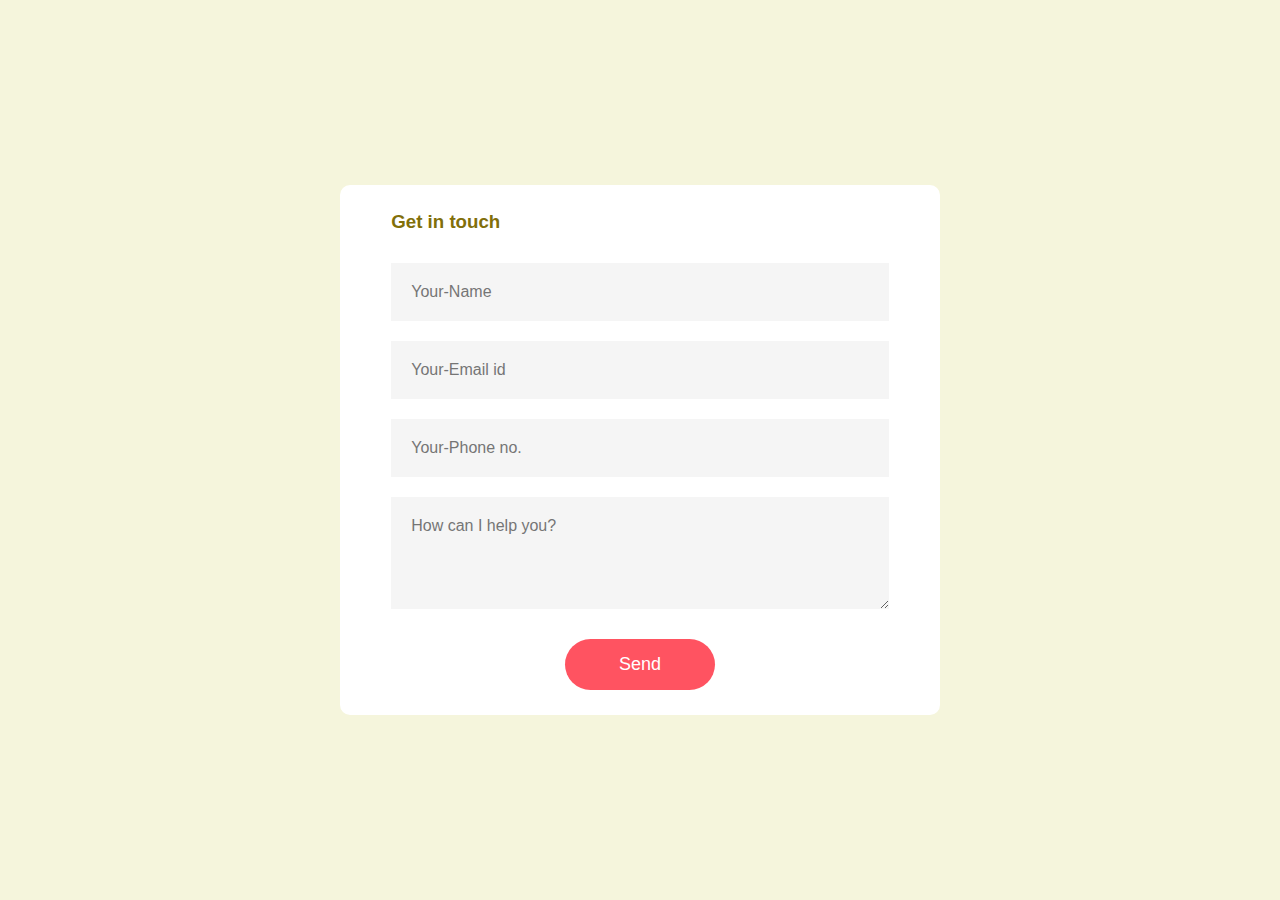
<file: Gov. teacher/about.html>
<!DOCTYPE html>
<html>
    <head>
        <meta name="viewport" content="width=device-width, initial-sclae=1.0">
        <title>Contact Us</title>
        <link rel="stylesheet" href="./css/aboutstyle.css">
        <body>
            <div class="container">
                <form onsubmit="sendEmail(); reset(); return false;">
                    <h3>Get in touch</h3>
                    <input type="text" id="name" placeholder="Your-Name" required>
                    <input type="email" id="email" placeholder="Your-Email id" required>
                    <input type="text" id="Phone" placeholder="Your-Phone no." required>
                    <textarea id="message" cols="30" rows="4" placeholder="How can I help you?"></textarea>
                    <button type="submit">Send</button>
                </form>
            </div>    
            <script src="https://smtpjs.com/v3/smtp.js"></script>
            <script>
                function sendEmail()
                {
                    Email.send({
                    Host : "smtp.gmail.com",
                    Username : "prathammehrotra90@gmail.com",
                    Password : "8299092259",
                    To : 'sonivanshu012@gmail.com',
                    From : document.getElementById("email").value,
                    Subject : "New contact form",
                    Body : "Name: "+document.getElementById("name").value
                    + "<br> Email:" + document.getElementById("email").value
                    + "<br> Phone no:" + document.getElementById("phone").value
                    + "<br> Message:" + document.getElementById("message").value
                    }).then(
                    message => alert("Message Sent succesfully")
                    );

                }
            </script>
                
           
        </body>
    </head>
</html>
</file>
<file: Gov. teacher/css/aboutstyle.css>
*{
    margin: 0;
    padding: 0;
    box-sizing: border-box;
    font-family:'poppins', sans-serif;
}
.container
{
    width: 100%;
    height: 100vh;
    background-color: beige;
    display: flex;
    align-items: center;
    justify-content: center;
}
form{
    background: white;
    display: flex;
    flex-direction: column;
    padding: 2vw 4vw;
    width: 90%;
    max-width: 600px;
    border-radius: 10px;
}
form h3{
    color: rgb(129, 111, 10);
    font-weight: 800;
    margin-bottom: 20px;

}
form input, form textarea{
    border: 0;
    margin: 10px 0;
    padding: 20px;
    outline: none;
    background: #f5f5f5;
    font-size: 16px;
}
form button
{
    padding: 15px;
    background: #ff5361;
    color: #fff;
    font-size: 18px;
    border: 0;
    outline: none;
    cursor: pointer;
    width: 150px;
    margin: 20px auto 0;
    border-radius: 30px;
}
</file>
